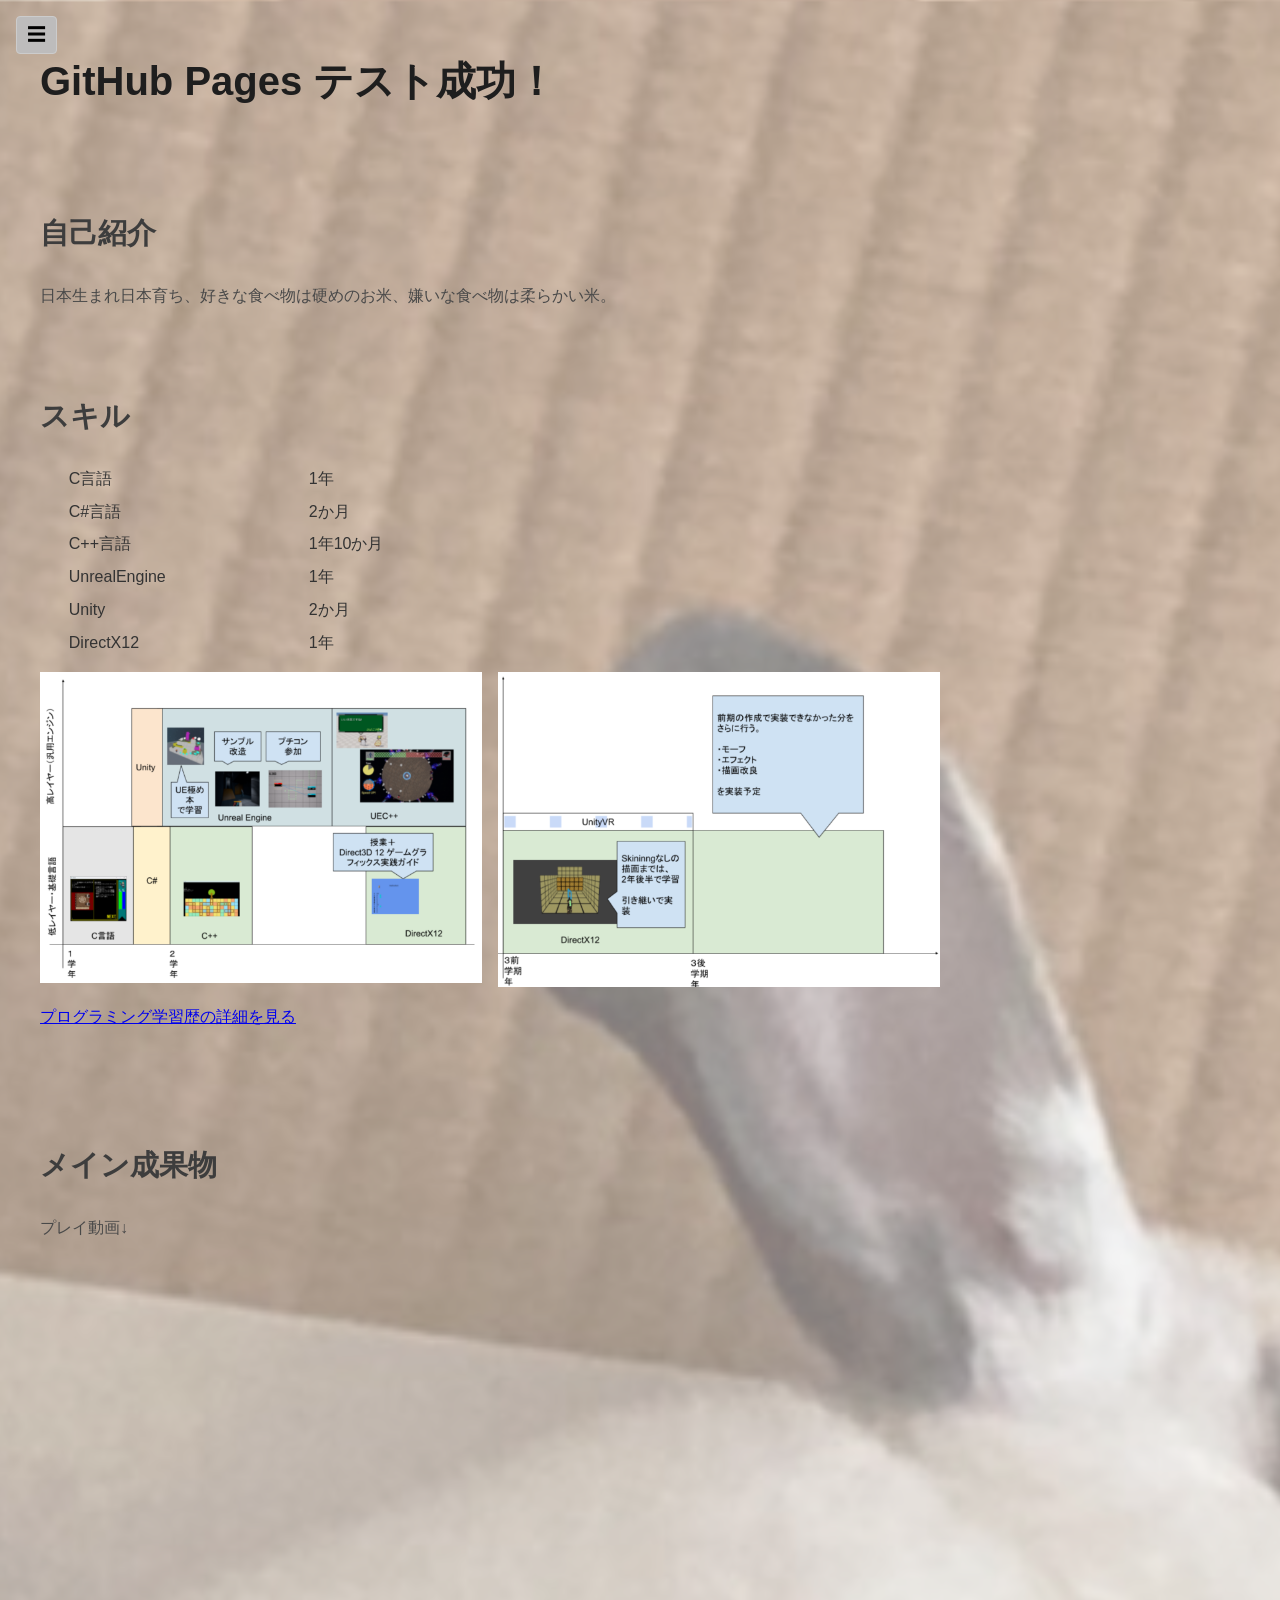
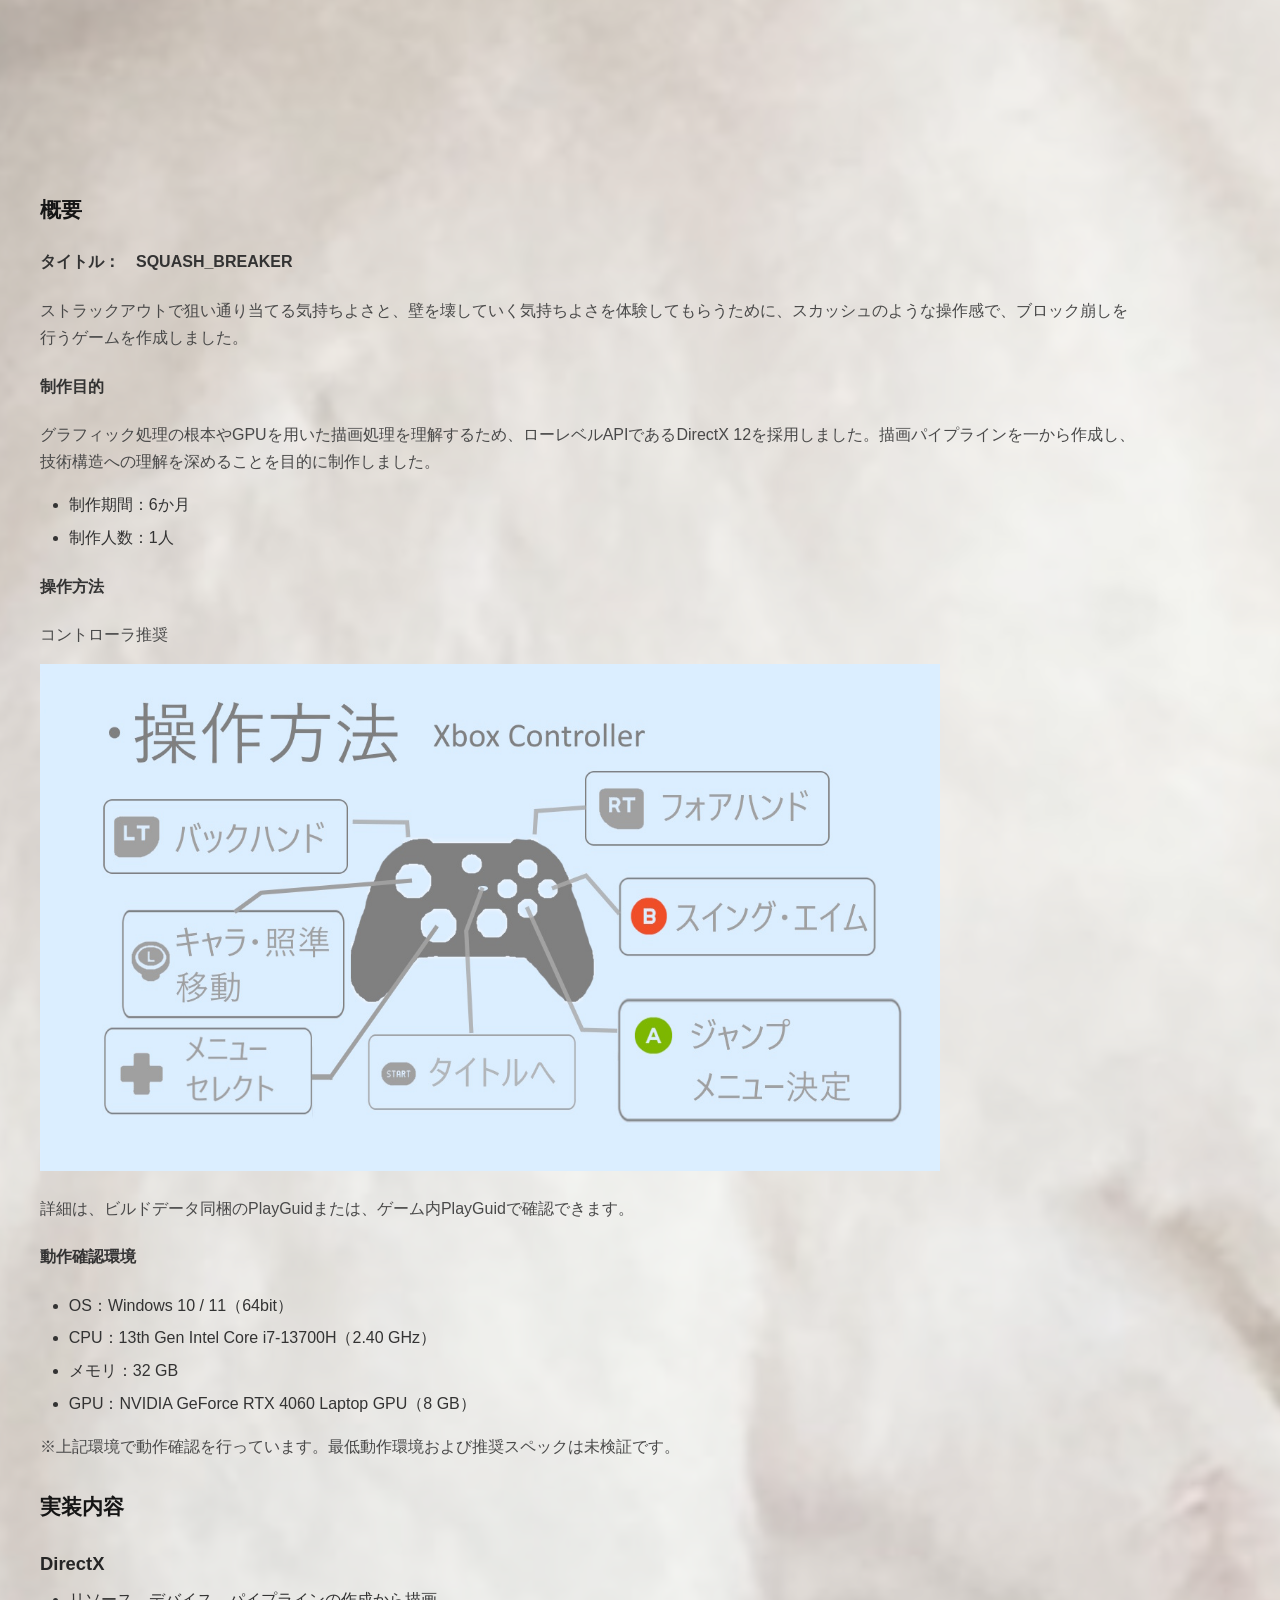
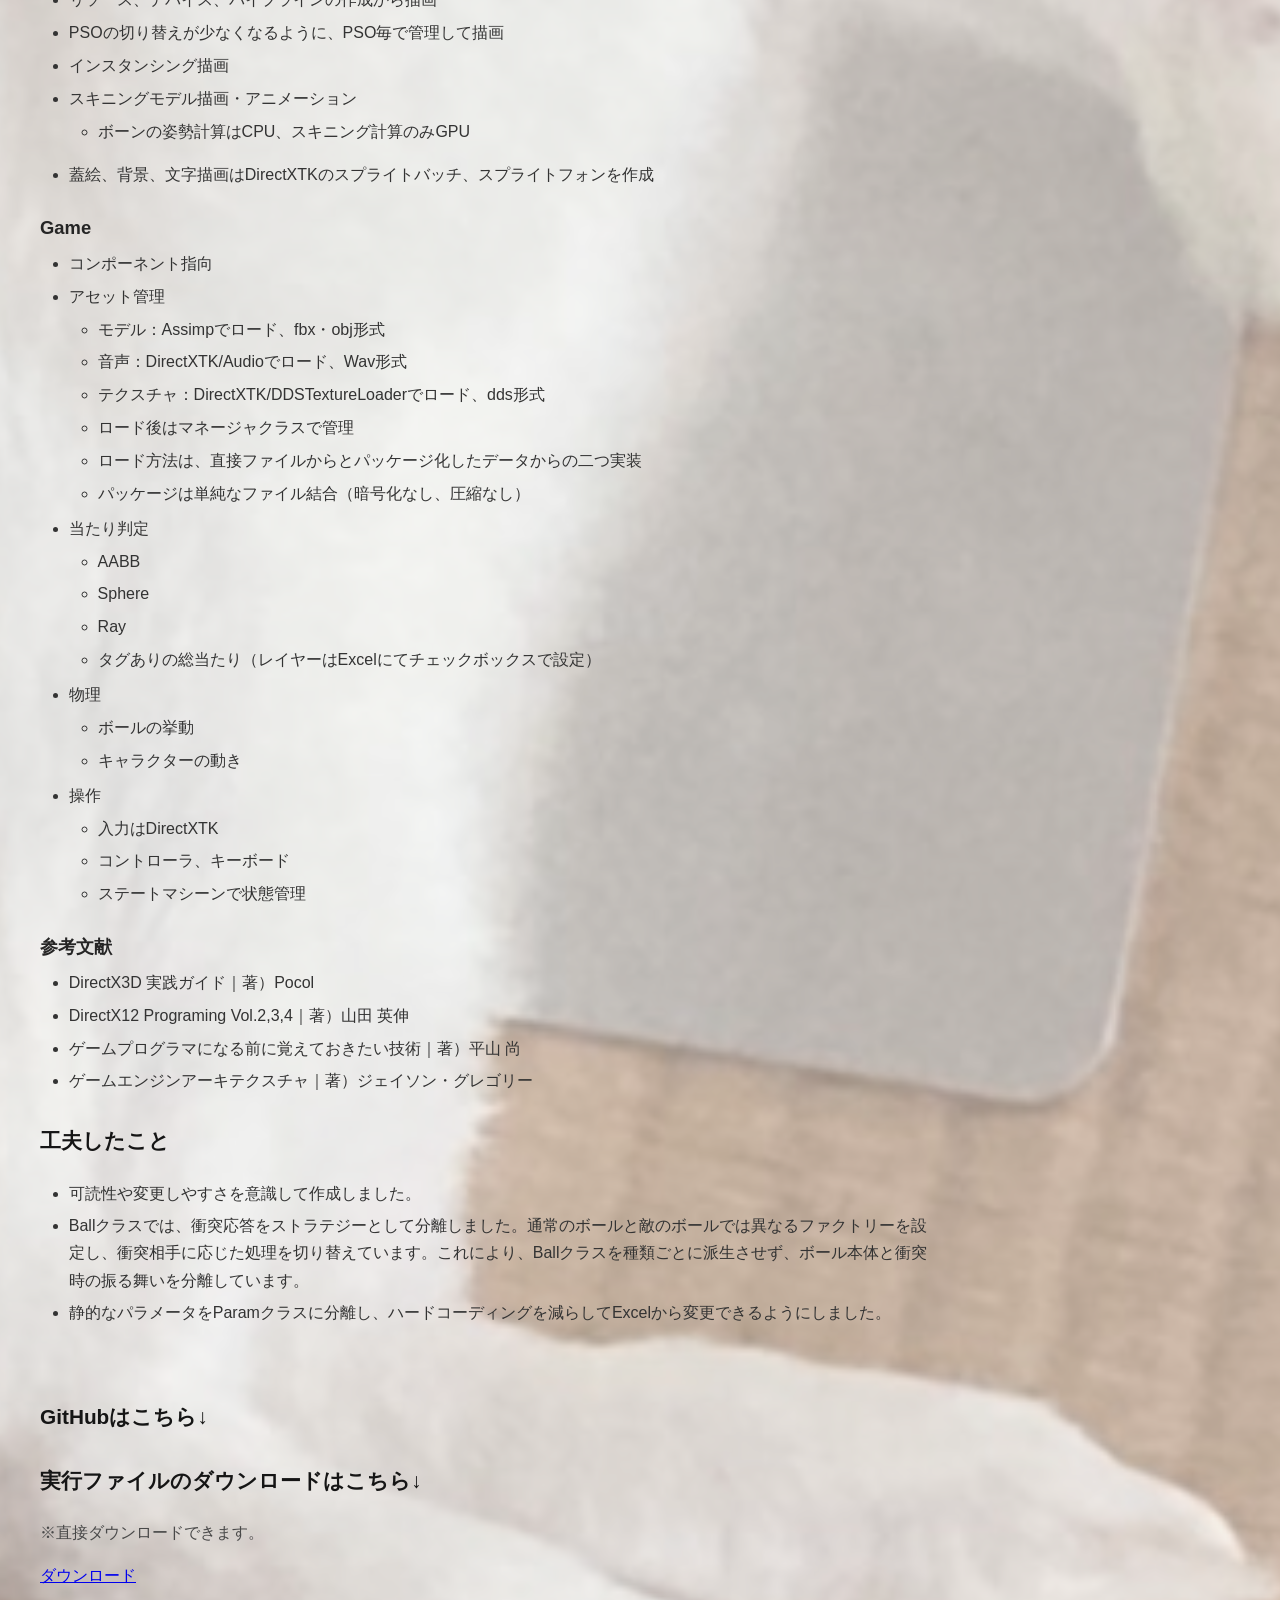
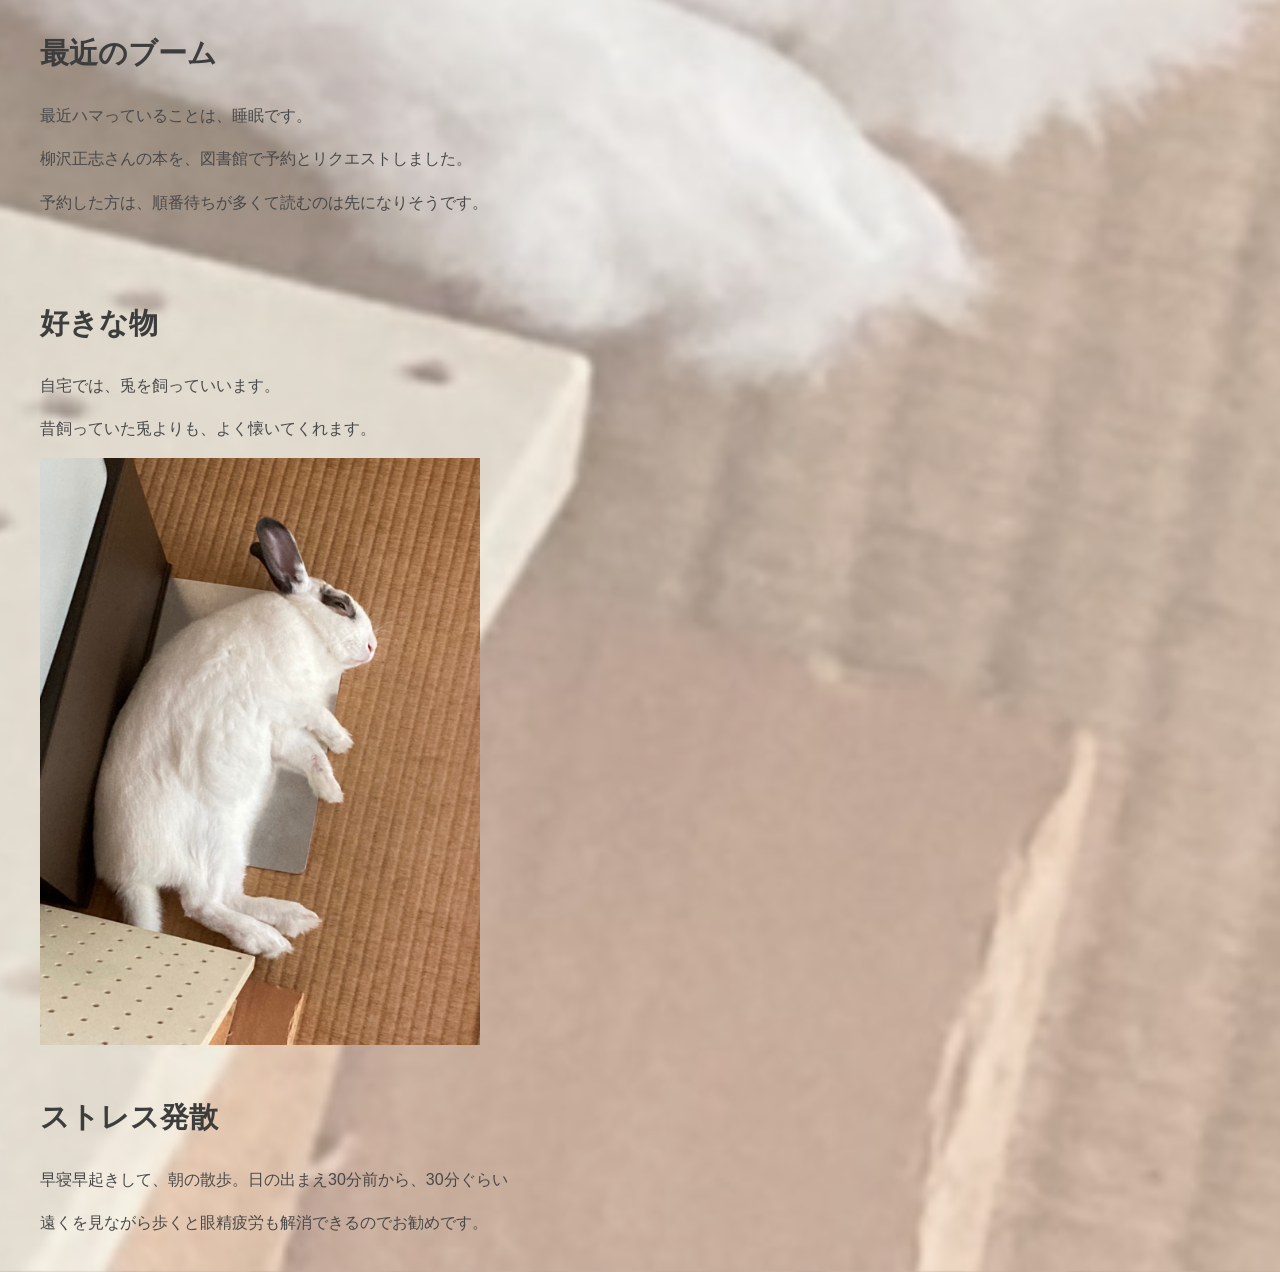
<file: index.html>
<!DOCTYPE html>
<html lang="ja">
<head>
    <meta charset="UTF-8">
    <title>テストページ</title>
    <link rel="stylesheet" href="style.css">
</head>
<body>

    <!-- 常に画面左上に表示する開閉ボタン -->
    <button id="toggle-btn" class="toggle-btn" aria-label="目次を開閉" aria-expanded="false">☰</button>

    <!-- サイドバー（目次） -->
    <nav id="sidebar" class="sidebar">
      <div class="sidebar-header">
        <h2>目次</h2>
      </div>
      <p>※リンクとして使用できます。</p>
      <ul>
        <li><a href="#自己紹介">自己紹介</a></li>
        <li><a href="#スキル">言語スキル</a></li>
        <li><a href="#メイン">メイン成果物</a></li>
        <li><a href="#ダウンロード">実行ファイルダウンロード</a></li>
        <li><a href="#ソースコード">ソースコード(GitHub)</a></li>
        <!-- <li><a href="#プログラミング学習歴">プログラミング歴</a></li> -->
        <li><a href="#最近のブーム">最近のブーム</a></li>
        <li><a href="#好きな物">好きな物</a></li>
        <li><a href="#ストレス発散">ストレス発散</a></li>
      </ul>
    </nav>

    <!-- メインコンテンツ部分を囲む -->
    <div id="main-content">
        <!-- コメント -->
        <h1>GitHub Pages テスト成功！</h1>

        <br>
        <h2 id="自己紹介">自己紹介</h2>
        <p>日本生まれ日本育ち、好きな食べ物は硬めのお米、嫌いな食べ物は柔らかい米。</p>

        <br>
        <h2 id="スキル">スキル</h2>
        <!-- 
        ・C言語           1年
        ・C#言語          2か月    
        ・C++言語         1年10か月
        ・UnrealEngine    1年
        ・Unity           2か月
        ・DirectX12       1年
        -->

        <ul class="skill-list">
          <li><span class="skill-name">C言語</span>1年</li>
          <li><span class="skill-name">C#言語</span>2か月</li>
          <li><span class="skill-name">C++言語</span>1年10か月</li>
          <li><span class="skill-name">UnrealEngine</span>1年</li>
          <li><span class="skill-name">Unity</span>2か月</li>
          <li><span class="skill-name">DirectX12</span>1年</li>
        </ul>

        <!-- <h3 id="プログラミング歴">プログラミング学習歴</h3> -->
        <!-- 新しい順に書く。メインは書いてるので、割愛 -->
        <!-- <div class="learning-history-images">
          <img src="Images/LearningHistory1.png" alt="プログラミング学習遍歴">
          <img src="Images/LeaarningHistory2.png" alt="プログラミング学習遍歴">
        </div> -->
        <div class="learning-history-comparison">
          <img src="Images/LearningHistory1.png" alt="プログラミング学習遍歴の比較用表示">
          <img src="Images/LeaarningHistory2.png" alt="プログラミング学習遍歴の比較用表示">
        </div>
        <p><a href="learning-history.html">プログラミング学習歴の詳細を見る</a></p>
        <br>

        <br>
        <h2 id="メイン">メイン成果物</h2>
        <p>プレイ動画↓</p>
        <div class="video-container">
            <iframe src="https://www.youtube.com/embed/glYUqlSb2sU" title="YouTube video player" frameborder="0" allow="accelerometer; autoplay; clipboard-write; encrypted-media; gyroscope; picture-in-picture; web-share" referrerpolicy="strict-origin-when-cross-origin" allowfullscreen></iframe>
        </div>

        <h3>概要</h3>
        <h4>タイトル：　SQUASH_BREAKER</h4>
        <p>ストラックアウトで狙い通り当てる気持ちよさと、壁を壊していく気持ちよさを体験してもらうために、スカッシュのような操作感で、ブロック崩しを行うゲームを作成しました。</p>

        <h4>制作目的</h4>
        <p>グラフィック処理の根本やGPUを用いた描画処理を理解するため、ローレベルAPIであるDirectX 12を採用しました。描画パイプラインを一から作成し、技術構造への理解を深めることを目的に制作しました。</p>

        <ul class="project-info">
          <li>制作期間：6か月</li>
          <li>制作人数：1人</li>
        </ul>

        <h4>操作方法</h4>
        <p>コントローラ推奨</p>
        <img class="play-guide" src="Images/PlayGuid.jpg" alt="操作方法">
        <p>詳細は、ビルドデータ同梱のPlayGuidまたは、ゲーム内PlayGuidで確認できます。</p>

        <h4>動作確認環境</h4>
        <ul class="project-info">
          <li>OS：Windows 10 / 11（64bit）</li>
          <li>CPU：13th Gen Intel Core i7-13700H（2.40 GHz）</li>
          <li>メモリ：32 GB</li>
          <li>GPU：NVIDIA GeForce RTX 4060 Laptop GPU（8 GB）</li>
        </ul>
        <p>※上記環境で動作確認を行っています。最低動作環境および推奨スペックは未検証です。</p>

        <section class="project-details" aria-labelledby="project-details-title">
          <h3 id="project-details-title">実装内容</h3>

          <h4>DirectX</h4>
          <ul>
            <li>リソース、デバイス、パイプラインの作成から描画</li>
            <li>PSOの切り替えが少なくなるように、PSO毎で管理して描画</li>
            <li>インスタンシング描画</li>
            <li>スキニングモデル描画・アニメーション</li>
              <ul>
                <li>ボーンの姿勢計算はCPU、スキニング計算のみGPU</li>
              </ul>
            <li>蓋絵、背景、文字描画はDirectXTKのスプライトバッチ、スプライトフォンを作成</li>
          </ul>

          <h4>Game</h4>
          <ul>
            <li>コンポーネント指向</li>
            <li>アセット管理
              <ul>
                <li>モデル：Assimpでロード、fbx・obj形式</li>
                <li>音声：DirectXTK/Audioでロード、Wav形式</li>
                <li>テクスチャ：DirectXTK/DDSTextureLoaderでロード、dds形式</li>
                <li>ロード後はマネージャクラスで管理</li>
                <li>ロード方法は、直接ファイルからとパッケージ化したデータからの二つ実装</li>
                <li>パッケージは単純なファイル結合（暗号化なし、圧縮なし）</li>
              </ul>
            </li>
            <li>当たり判定
              <ul>
                <li>AABB</li>
                <li>Sphere</li>
                <li>Ray</li>
                <li>タグありの総当たり（レイヤーはExcelにてチェックボックスで設定）</li>
              </ul>
            </li>
            <li>物理
              <ul>
                <li>ボールの挙動</li>
                <li>キャラクターの動き</li>
              </ul>
            </li>
            <li>操作
              <ul>
                <li>入力はDirectXTK</li>
                <li>コントローラ、キーボード</li>
                <li>ステートマシーンで状態管理</li>
              </ul>
            </li>
          </ul>
<!--
          <h4>出来なかったこと</h4>
          <ul>
            <li>基本的なランバート以外の描画</li>
            <li>影</li>
            <li>パーティクル</li>
            <li>モーフ</li>
          </ul>
        -->
          <h4>参考文献</h4>
          <ul>
            <li>DirectX3D 実践ガイド｜著）Pocol</li>
            <li>DirectX12 Programing Vol.2,3,4｜著）山田 英伸</li>
            <li>ゲームプログラマになる前に覚えておきたい技術｜著）平山 尚</li>
            <li>ゲームエンジンアーキテクスチャ｜著）ジェイソン・グレゴリー</li>
          </ul>
        </section>

        <section class="project-details" aria-labelledby="improvements-title">
          <h3 id="improvements-title">工夫したこと</h3>
          <ul>
            <li>可読性や変更しやすさを意識して作成しました。</li>
            <li>Ballクラスでは、衝突応答をストラテジーとして分離しました。通常のボールと敵のボールでは異なるファクトリーを設定し、衝突相手に応じた処理を切り替えています。これにより、Ballクラスを種類ごとに派生させず、ボール本体と衝突時の振る舞いを分離しています。</li>
            <li>静的なパラメータをParamクラスに分離し、ハードコーディングを減らしてExcelから変更できるようにしました。</li>
          </ul>
        </section>

        <br>
        <h3 id="ソースコード">GitHubはこちら↓</h3>

         <h3 id="ダウンロード">実行ファイルのダウンロードはこちら↓</h4>
        <p>※直接ダウンロードできます。</p>
        <a href="https://github.com/dkdk15ch/TestRelase/releases/download/v0.0.1/SQUASH_BREAKER_1016.zip" download onclick="return confirm('ゲームデータをダウンロードしますか？（ファイルサイズ: 約116MB）');">
        ダウンロード
        </a>     
        <br>
        
        <h2 id="最近のブーム">最近のブーム</h2>
        <p>最近ハマっていることは、睡眠です。</p>
        <p>柳沢正志さんの本を、図書館で予約とリクエストしました。</p>    
        <p>予約した方は、順番待ちが多くて読むのは先になりそうです。</p>
        <br>

        <h2 id="好きな物">好きな物</h2>
        <p>自宅では、兎を飼っていいます。</p>
        <p>昔飼っていた兎よりも、よく懐いてくれます。</p>
        <img src="Images/15ch.jpg" alt="うさぎ">

        <h2 id="ストレス発散">ストレス発散</h2>
        <p>早寝早起きして、朝の散歩。日の出まえ30分前から、30分ぐらい</p>
        <p>遠くを見ながら歩くと眼精疲労も解消できるのでお勧めです。</p>
    </div>

    <!-- JavaScript：1つのボタンで開閉をトグル切り替え -->
    <script>
      const sidebar = document.getElementById('sidebar');
      const toggleBtn = document.getElementById('toggle-btn');

      toggleBtn.addEventListener('click', () => {
        const isOpen = sidebar.classList.toggle('open');
        document.body.classList.toggle('sidebar-open', isOpen);
        toggleBtn.setAttribute('aria-expanded', String(isOpen));
      });
    </script>

</body>
</html>
</file>
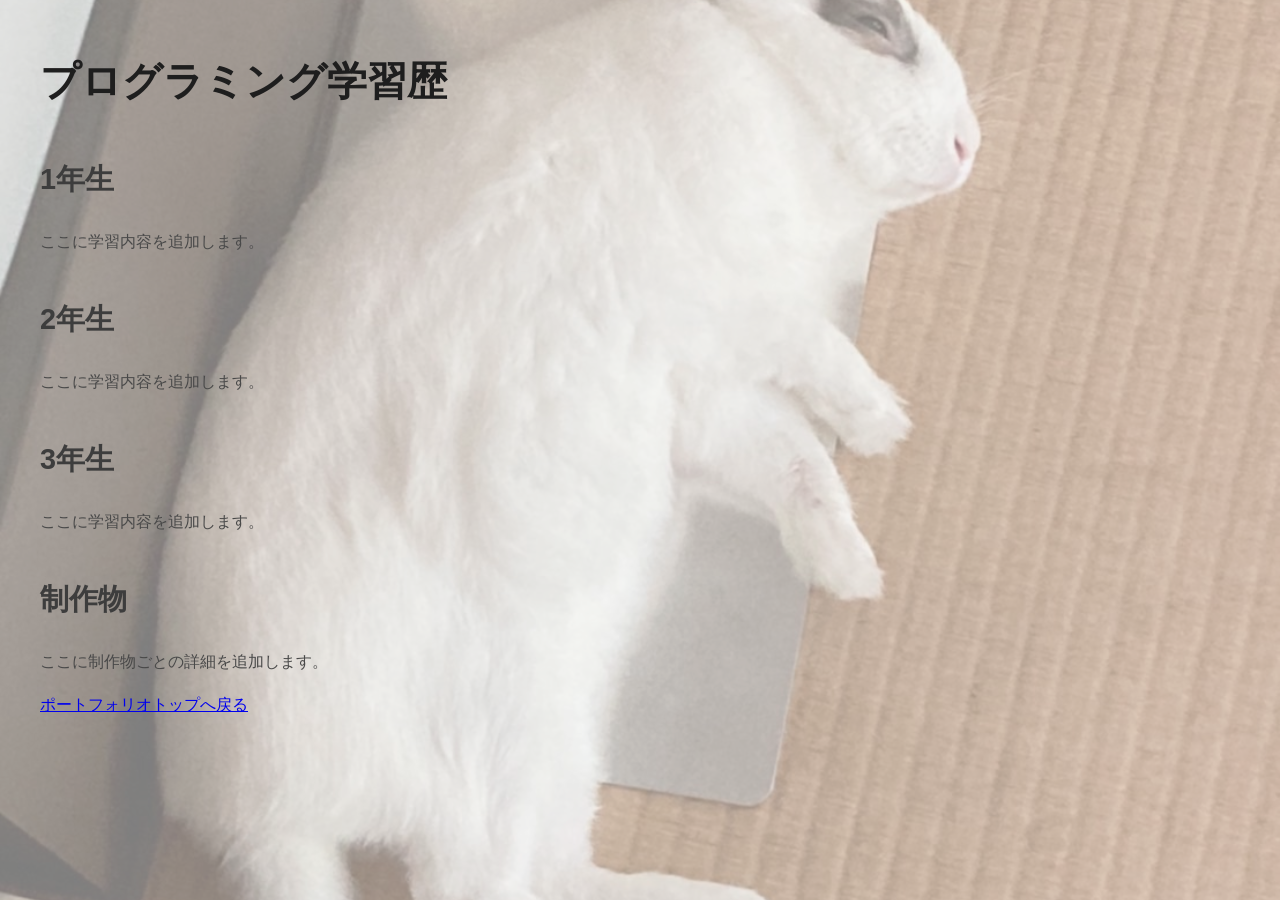
<file: learning-history.html>
<!DOCTYPE html>
<html lang="ja">
<head>
    <meta charset="UTF-8">
    <meta name="viewport" content="width=device-width, initial-scale=1.0">
    <title>プログラミング学習歴</title>
    <link rel="stylesheet" href="style.css">
</head>
<body>
    <main id="main-content">
        <h1>プログラミング学習歴</h1>

        <section class="learning-history-section">
            <h2>1年生</h2>
            <p>ここに学習内容を追加します。</p>
        </section>

        <section class="learning-history-section">
            <h2>2年生</h2>
            <p>ここに学習内容を追加します。</p>
        </section>

        <section class="learning-history-section">
            <h2>3年生</h2>
            <p>ここに学習内容を追加します。</p>
        </section>

        <section class="learning-history-section">
            <h2>制作物</h2>
            <p>ここに制作物ごとの詳細を追加します。</p>
        </section>

        <a href="index.html">ポートフォリオトップへ戻る</a>
    </main>
</body>
</html>
</file>
<file: style.css>
body {
    position: relative;
    min-height: 100vh;
    margin: 0;
    color: #333;
    font-family: sans-serif;
    line-height: 1.7;
}

body::before {
    content: "";
    position: absolute;
    top: 0;
    left: 0;
    width: 100%;
    height: 100%;
    background-color: #00000015;
    background-image: url("Images/15ch.jpg");
    background-size: cover;
    background-position: center;
    background-blend-mode: multiply;
    opacity: 0.5;
    z-index: -1;
}

h1 {
    color: #1e1e1e;
    font-size: 2.5rem;
}

h2 {
    color: #3d3d3d;
    margin-top: 2.5rem;
    font-size: 1.8rem;
}

h3 {
    color: #151515;
    margin-top: 1.8rem;
    font-size: 1.3rem;
}

p {
    color: #494949;
    font-size: 1rem;
}

ul {
    padding-left: 1.8rem;
    font-size: 1rem;
}

li {
    margin-bottom: 0.35rem;
    font-size: 1rem;
}

.skill-list li {
    display: grid;
    grid-template-columns: 14rem auto;
    column-gap: 1rem;
}

img {
    height: 40%;
    width: 40%;
}

.play-guide {
    height: auto;
    max-width: 900px;
    width: 100%;
}

.video-container {
    position: relative;
    width: 100%;
    max-width: 900px;
    aspect-ratio: 16 / 9;
    margin-top: 10px;
}

.video-container iframe {
    position: absolute;
    top: 0;
    left: 0;
    width: 100%;
    height: 100%;
    border: none;
}

.project-details h4 {
    color: #252525;
    margin-top: 1.5rem;
    margin-bottom: 0.4rem;
    font-size: 1.15rem;
}

.project-details ul {
    margin-top: 0.4rem;
    margin-bottom: 1rem;
    font-size: 1rem;
}

.project-details li {
    font-size: 1rem;
}

.project-details > ul > li > ul {
    margin-top: 0.35rem;
    margin-bottom: 0.5rem;
}

.project-details {
    max-width: 900px;
}

.video-container {
    margin-bottom: 1.5rem;
}

.learning-history-images {
    display: flex;
    flex-wrap: wrap;
    gap: 1rem;
    align-items: flex-start;
}

.learning-history-images img {
    height: auto;
    max-width: 100%;
    width: min(100%, 900px);
}

.learning-history-comparison {
    display: grid;
    grid-template-columns: repeat(2, minmax(0, 1fr));
    gap: 1rem;
    max-width: 900px;
    margin-top: 1rem;
}

.learning-history-comparison img {
    height: auto;
    width: 100%;
}

/* --- サイドバー関連のスタイル --- */

.sidebar {
    position: fixed;
    top: 0;
    left: 0;
    width: 30vw;
    height: 50vh;
    background-color: rgb(151, 151, 151);
    border-right: 1px solid #ddd;
    padding: 20px;
    box-sizing: border-box;
    transition: transform 0.3s ease;
    z-index: 1000;
    overflow-y: auto;
    /* デフォルト（初期状態）は左側に隠しておく */
    transform: translateX(-100%);
}

/* クラスがついた時（開いた時）に画面内に出す */
.sidebar.open {
    transform: translateX(0);
}

.sidebar-header {
    display: flex;
    justify-content: space-between;
    align-items: center;
    margin-bottom: 10px;
}

.sidebar-header h2 {
    margin: 0;
    font-size: 1.2rem;
}

/* 常に画面左上に固定されたトグルボタン */
.toggle-btn {
    position: fixed;
    top: 1rem;
    left: 1rem;
    z-index: 2000;
    background-color: #bdbcbc;
    border: 1px solid #ccc;
    border-radius: 4px;
    font-size: 1.2rem;
    cursor: pointer;
    padding: 5px 10px;
}

/* メインコンテンツの位置調整 */
#main-content {
    /* デフォルト（非展開時）は左側の余白を狭くしておく */
    margin-left: 20px;
    padding: 20px;
    max-width: 1100px;
    transition: margin-left 0.3s ease;
}

/* サイドバーが開いた時（openクラスがついた時）にメインコンテンツを右に押す */
body.sidebar-open #main-content {
    margin-left: calc(30vw + 20px);
}

@media (max-width: 700px) {
    h1 {
        font-size: 2rem;
    }

    #main-content {
        margin-left: 0;
        padding: 16px;
    }

    body.sidebar-open #main-content {
        margin-left: 0;
    }

    .sidebar {
        width: 85vw;
    }

    .learning-history-comparison {
        grid-template-columns: 1fr;
    }
}
</file>
